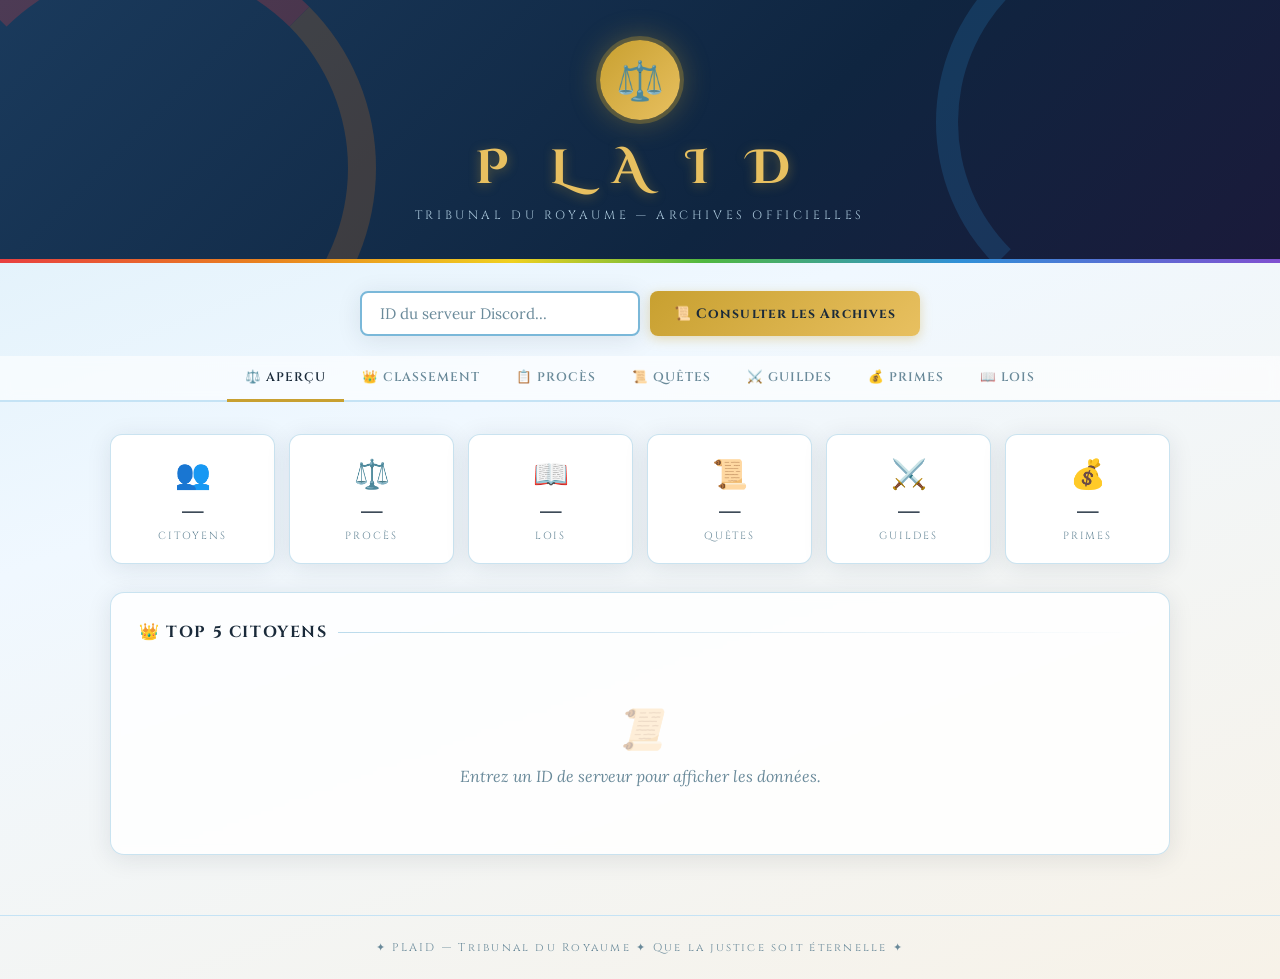
<file: web/index.html>
<!DOCTYPE html>
<html lang="fr">
<head>
<meta charset="UTF-8">
<meta name="viewport" content="width=device-width, initial-scale=1.0">
<title>PLAID — Tribunal du Royaume</title>
<link href="https://fonts.googleapis.com/css2?family=Cinzel+Decorative:wght@400;700&family=Cinzel:wght@400;600;700&family=Lora:ital,wght@0,400;0,600;1,400&display=swap" rel="stylesheet">
<style>
:root {
  --sky:        #e8f4fc;
  --sky-mid:    #c5e3f5;
  --sky-deep:   #7ab8d9;
  --cloud:      #ffffff;
  --ink:        #1a2a3a;
  --ink-soft:   #3a5068;
  --ink-muted:  #6a8a9a;
  --gold:       #c8a030;
  --gold-light: #e8c060;
  --gold-soft:  #f5e8c0;
  --rainbow-1:  #e84040;
  --rainbow-2:  #e88020;
  --rainbow-3:  #50b840;
  --rainbow-4:  #3090d8;
  --rainbow-5:  #8050d0;
  --card-bg:    rgba(255,255,255,0.85);
  --card-border:rgba(122,184,217,0.4);
  --shadow:     0 4px 24px rgba(26,42,58,0.10);
  --shadow-lg:  0 8px 40px rgba(26,42,58,0.15);
}

* { margin:0; padding:0; box-sizing:border-box; }

body {
  background: linear-gradient(160deg, #daeef8 0%, #f0f8ff 40%, #f7f2e8 100%);
  color: var(--ink);
  font-family: 'Lora', serif;
  min-height: 100vh;
}

/* ── HEADER ── */
header {
  background: linear-gradient(135deg, #1a3a5c 0%, #0f2540 60%, #1a1a3a 100%);
  padding: 40px 20px 36px;
  text-align: center;
  position: relative;
  overflow: hidden;
}

/* Arcs-en-ciel décoratifs */
header::before {
  content: '';
  position: absolute;
  top: -60px; left: -80px;
  width: 400px; height: 400px;
  border-radius: 50%;
  border: 28px solid transparent;
  border-top-color: rgba(232,64,64,0.25);
  border-right-color: rgba(232,128,32,0.2);
  pointer-events: none;
}
header::after {
  content: '';
  position: absolute;
  top: -80px; right: -60px;
  width: 360px; height: 360px;
  border-radius: 50%;
  border: 22px solid transparent;
  border-top-color: rgba(80,184,64,0.2);
  border-left-color: rgba(48,144,216,0.2);
  pointer-events: none;
}

.logo-wrap {
  width: 80px; height: 80px;
  margin: 0 auto 16px;
  background: linear-gradient(135deg, var(--gold), var(--gold-light));
  border-radius: 50%;
  display: flex; align-items: center; justify-content: center;
  font-size: 2.4rem;
  box-shadow: 0 0 0 4px rgba(200,160,48,0.3), 0 0 30px rgba(200,160,48,0.4);
}

h1 {
  font-family: 'Cinzel Decorative', serif;
  font-size: clamp(1.8rem, 5vw, 3rem);
  font-weight: 700;
  color: var(--gold-light);
  letter-spacing: 0.3em;
  text-shadow: 0 2px 12px rgba(200,160,48,0.4);
  margin-bottom: 6px;
}

.header-sub {
  font-family: 'Cinzel', serif;
  font-size: 0.75rem;
  letter-spacing: 0.3em;
  color: var(--sky-mid);
  text-transform: uppercase;
  opacity: 0.85;
}

/* ── RAINBOW DIVIDER ── */
.rainbow-bar {
  height: 4px;
  background: linear-gradient(90deg,
    var(--rainbow-1) 0%,
    var(--rainbow-2) 20%,
    #f0d020 40%,
    var(--rainbow-3) 55%,
    var(--rainbow-4) 75%,
    var(--rainbow-5) 100%
  );
}

/* ── GUILD INPUT ── */
.search-wrap {
  display: flex;
  justify-content: center;
  gap: 10px;
  padding: 28px 20px 20px;
  flex-wrap: wrap;
}

.search-wrap input {
  font-family: 'Lora', serif;
  font-size: 0.95rem;
  padding: 11px 18px;
  width: 280px;
  background: var(--cloud);
  border: 2px solid var(--sky-deep);
  border-radius: 8px;
  color: var(--ink);
  outline: none;
  transition: border-color 0.2s, box-shadow 0.2s;
  box-shadow: var(--shadow);
}
.search-wrap input:focus {
  border-color: var(--gold);
  box-shadow: 0 0 0 3px rgba(200,160,48,0.15);
}
.search-wrap input::placeholder { color: var(--ink-muted); }

.btn {
  font-family: 'Cinzel', serif;
  font-size: 0.85rem;
  font-weight: 700;
  padding: 11px 24px;
  border: none;
  border-radius: 8px;
  cursor: pointer;
  letter-spacing: 0.08em;
  transition: all 0.2s;
}
.btn-gold {
  background: linear-gradient(135deg, var(--gold), var(--gold-light));
  color: #1a2a3a;
  box-shadow: 0 3px 12px rgba(200,160,48,0.35);
}
.btn-gold:hover { transform: translateY(-2px); box-shadow: 0 6px 20px rgba(200,160,48,0.45); }

.btn-sky {
  background: var(--sky-deep);
  color: white;
  font-size: 0.8rem;
  padding: 8px 16px;
}
.btn-sky:hover { background: #5a9ac0; }

/* ── TABS ── */
.tabs {
  display: flex;
  justify-content: center;
  padding: 0 20px;
  border-bottom: 2px solid var(--sky-mid);
  flex-wrap: wrap;
  background: rgba(255,255,255,0.6);
  backdrop-filter: blur(6px);
}

.tab-btn {
  font-family: 'Cinzel', serif;
  font-size: 0.78rem;
  font-weight: 600;
  padding: 13px 18px;
  background: transparent;
  border: none;
  border-bottom: 3px solid transparent;
  color: var(--ink-muted);
  cursor: pointer;
  letter-spacing: 0.08em;
  text-transform: uppercase;
  margin-bottom: -2px;
  transition: all 0.2s;
}
.tab-btn:hover { color: var(--gold); }
.tab-btn.active { color: var(--ink); border-bottom-color: var(--gold); }

/* ── MAIN ── */
main { max-width: 1100px; margin: 0 auto; padding: 32px 20px 60px; }

.tab-pane { display:none; animation: fadeUp 0.35s ease; }
.tab-pane.active { display:block; }

@keyframes fadeUp {
  from { opacity:0; transform:translateY(8px); }
  to   { opacity:1; transform:translateY(0); }
}

/* ── CARDS ── */
.card {
  background: var(--card-bg);
  border: 1px solid var(--card-border);
  border-radius: 14px;
  padding: 28px;
  box-shadow: var(--shadow);
  backdrop-filter: blur(4px);
}

.card + .card { margin-top: 20px; }

.section-title {
  font-family: 'Cinzel', serif;
  font-size: 1rem;
  font-weight: 700;
  color: var(--ink);
  letter-spacing: 0.1em;
  text-transform: uppercase;
  margin-bottom: 20px;
  display: flex;
  align-items: center;
  gap: 10px;
}
.section-title::after {
  content: '';
  flex: 1;
  height: 1px;
  background: linear-gradient(90deg, var(--sky-deep), transparent);
  opacity: 0.5;
}

/* ── STAT GRID ── */
.stat-grid {
  display: grid;
  grid-template-columns: repeat(auto-fit, minmax(140px, 1fr));
  gap: 14px;
  margin-bottom: 28px;
}

.stat-tile {
  background: var(--cloud);
  border: 1px solid var(--card-border);
  border-radius: 12px;
  padding: 20px 14px;
  text-align: center;
  transition: transform 0.2s, box-shadow 0.2s;
  box-shadow: var(--shadow);
}
.stat-tile:hover { transform: translateY(-3px); box-shadow: var(--shadow-lg); }

.stat-icon { font-size: 1.8rem; display: block; margin-bottom: 6px; }
.stat-val {
  font-family: 'Cinzel Decorative', serif;
  font-size: 1.7rem;
  font-weight: 700;
  color: var(--ink);
  line-height: 1;
  margin-bottom: 4px;
}
.stat-label {
  font-family: 'Cinzel', serif;
  font-size: 0.65rem;
  letter-spacing: 0.18em;
  text-transform: uppercase;
  color: var(--ink-muted);
}

/* ── TABLE ── */
.data-table {
  width: 100%;
  border-collapse: collapse;
  font-size: 0.9rem;
}
.data-table th {
  font-family: 'Cinzel', serif;
  font-size: 0.68rem;
  letter-spacing: 0.15em;
  text-transform: uppercase;
  color: var(--ink-muted);
  padding: 10px 14px;
  border-bottom: 2px solid var(--sky-mid);
  text-align: left;
}
.data-table td {
  padding: 13px 14px;
  border-bottom: 1px solid rgba(122,184,217,0.2);
  color: var(--ink-soft);
  vertical-align: middle;
}
.data-table tr:hover td { background: rgba(122,184,217,0.06); }
.data-table tr:last-child td { border-bottom: none; }

/* ── BADGES ── */
.badge {
  display: inline-block;
  padding: 3px 9px;
  border-radius: 6px;
  font-family: 'Cinzel', serif;
  font-size: 0.68rem;
  letter-spacing: 0.08em;
  text-transform: uppercase;
  font-weight: 600;
}
.badge-guilty   { background:#fdecea; color:#c0392b; border:1px solid #e8a0a0; }
.badge-innocent { background:#eafaf1; color:#27ae60; border:1px solid #90d8a8; }
.badge-open     { background:#fef9e7; color:#d4a017; border:1px solid #e8d080; }

/* ── REP BAR ── */
.rep-wrap { display:flex; align-items:center; gap:8px; }
.rep-track {
  flex: 1; height: 7px;
  background: var(--sky-mid);
  border-radius: 4px;
  overflow: hidden;
}
.rep-fill {
  height: 100%;
  background: linear-gradient(90deg, var(--sky-deep), var(--gold));
  border-radius: 4px;
  transition: width 0.8s ease;
}
.rep-num {
  font-family: 'Cinzel', serif;
  font-size: 0.75rem;
  color: var(--gold);
  min-width: 32px;
}

/* ── QUEST GRID ── */
.quest-grid {
  display: grid;
  grid-template-columns: repeat(auto-fill, minmax(300px, 1fr));
  gap: 16px;
}
.quest-card {
  background: var(--cloud);
  border: 1px solid var(--card-border);
  border-radius: 12px;
  padding: 20px;
  box-shadow: var(--shadow);
  transition: transform 0.2s;
}
.quest-card:hover { transform: translateY(-2px); box-shadow: var(--shadow-lg); }
.quest-title { font-family:'Cinzel',serif; font-size:0.95rem; font-weight:700; color:var(--ink); margin-bottom:6px; }
.quest-desc  { font-size:0.85rem; color:var(--ink-soft); font-style:italic; margin-bottom:12px; line-height:1.5; }
.quest-rewards { display:flex; flex-wrap:wrap; gap:6px; }
.reward-chip {
  background: var(--gold-soft);
  border: 1px solid var(--gold-light);
  color: var(--ink-soft);
  padding: 3px 10px;
  border-radius: 6px;
  font-size:0.78rem;
  font-family:'Cinzel',serif;
}

/* ── GUILDES ── */
.guildes-grid {
  display: grid;
  grid-template-columns: repeat(auto-fill, minmax(240px, 1fr));
  gap: 16px;
}
.guilde-card {
  background: var(--cloud);
  border: 1px solid var(--card-border);
  border-radius: 12px;
  padding: 22px;
  text-align: center;
  box-shadow: var(--shadow);
  transition: transform 0.2s;
}
.guilde-card:hover { transform: translateY(-2px); box-shadow: var(--shadow-lg); }
.guilde-emblem { font-size:2.5rem; display:block; margin-bottom:8px; }
.guilde-name { font-family:'Cinzel Decorative',serif; font-size:0.9rem; color:var(--ink); margin-bottom:4px; }
.guilde-desc { font-size:0.82rem; color:var(--ink-muted); font-style:italic; margin-bottom:10px; }
.guilde-members { font-family:'Cinzel',serif; font-size:0.7rem; color:var(--sky-deep); letter-spacing:0.1em; }

/* ── BOUNTY ── */
.bounty-item {
  display: flex;
  align-items: center;
  gap: 18px;
  padding: 16px 18px;
  background: var(--cloud);
  border: 1px solid rgba(200,80,80,0.2);
  border-left: 4px solid var(--rainbow-1);
  border-radius: 10px;
  margin-bottom: 10px;
  transition: transform 0.2s;
}
.bounty-item:hover { transform: translateX(4px); }
.bounty-gold { font-family:'Cinzel Decorative',serif; font-size:1.3rem; color:var(--gold); white-space:nowrap; }
.bounty-target { font-family:'Cinzel',serif; font-size:0.9rem; color:var(--ink); }
.bounty-reason { font-size:0.8rem; color:var(--ink-muted); font-style:italic; }

/* ── MEDALS ── */
.m1 { color:#d4a017; font-size:1.2rem; }
.m2 { color:#9aa0a6; font-size:1.2rem; }
.m3 { color:#b06020; font-size:1.2rem; }
.mn { font-family:'Cinzel',serif; font-size:0.85rem; color:var(--ink-muted); }

/* ── TABS LEADERBOARD ── */
.sub-tabs { display:flex; gap:8px; margin-bottom:20px; flex-wrap:wrap; }

/* ── EMPTY / LOADING ── */
.empty { text-align:center; padding:40px 20px; color:var(--ink-muted); font-style:italic; }
.empty::before { content:'📜'; font-size:2.5rem; display:block; margin-bottom:12px; opacity:0.4; }

.loading { text-align:center; padding:40px; color:var(--ink-muted); }

/* ── FOOTER ── */
footer {
  text-align: center;
  padding: 24px;
  font-family:'Cinzel',serif;
  font-size:0.7rem;
  letter-spacing:0.2em;
  color: var(--ink-muted);
  border-top: 1px solid var(--sky-mid);
}

/* ── RESPONSIVE ── */
@media(max-width:600px) {
  .tab-btn { padding:10px 12px; font-size:0.7rem; }
  .stat-grid { grid-template-columns: repeat(3, 1fr); }
}

/* ── SCROLLBAR ── */
::-webkit-scrollbar { width:7px; }
::-webkit-scrollbar-track { background: var(--sky); }
::-webkit-scrollbar-thumb { background: var(--sky-deep); border-radius:4px; }
</style>
</head>
<body>

<header>
  <div class="logo-wrap">⚖️</div>
  <h1>P L A I D</h1>
  <p class="header-sub">Tribunal du Royaume — Archives Officielles</p>
</header>
<div class="rainbow-bar"></div>

<div class="search-wrap">
  <input id="guildId" type="text" placeholder="ID du serveur Discord..." />
  <button class="btn btn-gold" onclick="loadAll()">📜 Consulter les Archives</button>
</div>

<nav class="tabs">
  <button class="tab-btn active" data-tab="overview">⚖️ Aperçu</button>
  <button class="tab-btn" data-tab="leaderboard">👑 Classement</button>
  <button class="tab-btn" data-tab="trials">📋 Procès</button>
  <button class="tab-btn" data-tab="quests">📜 Quêtes</button>
  <button class="tab-btn" data-tab="guildes">⚔️ Guildes</button>
  <button class="tab-btn" data-tab="bounties">💰 Primes</button>
  <button class="tab-btn" data-tab="laws">📖 Lois</button>
</nav>

<main>

  <!-- OVERVIEW -->
  <div class="tab-pane active" id="pane-overview">
    <div class="stat-grid">
      <div class="stat-tile"><span class="stat-icon">👥</span><div class="stat-val" id="s-users">—</div><div class="stat-label">Citoyens</div></div>
      <div class="stat-tile"><span class="stat-icon">⚖️</span><div class="stat-val" id="s-trials">—</div><div class="stat-label">Procès</div></div>
      <div class="stat-tile"><span class="stat-icon">📖</span><div class="stat-val" id="s-laws">—</div><div class="stat-label">Lois</div></div>
      <div class="stat-tile"><span class="stat-icon">📜</span><div class="stat-val" id="s-quests">—</div><div class="stat-label">Quêtes</div></div>
      <div class="stat-tile"><span class="stat-icon">⚔️</span><div class="stat-val" id="s-guildes">—</div><div class="stat-label">Guildes</div></div>
      <div class="stat-tile"><span class="stat-icon">💰</span><div class="stat-val" id="s-bounties">—</div><div class="stat-label">Primes</div></div>
    </div>
    <div class="card">
      <div class="section-title">👑 Top 5 Citoyens</div>
      <div id="top5"><p class="empty">Entrez un ID de serveur pour afficher les données.</p></div>
    </div>
  </div>

  <!-- LEADERBOARD -->
  <div class="tab-pane" id="pane-leaderboard">
    <div class="sub-tabs">
      <button class="btn btn-sky" onclick="loadLeaderboard('best')">👑 Réputation</button>
      <button class="btn btn-sky" onclick="loadLeaderboard('gold')">🪙 Fortune</button>
      <button class="btn btn-sky" onclick="loadLeaderboard('trials')">⚖️ Jugements</button>
      <button class="btn btn-sky" onclick="loadLeaderboard('worst')">💀 Bannis</button>
    </div>
    <div class="card">
      <div id="lb-content"><p class="empty">Entrez un ID de serveur.</p></div>
    </div>
  </div>

  <!-- TRIALS -->
  <div class="tab-pane" id="pane-trials">
    <div class="card">
      <div class="section-title">📋 Derniers Procès</div>
      <div id="trials-content"><p class="empty">Entrez un ID de serveur.</p></div>
    </div>
  </div>

  <!-- QUESTS -->
  <div class="tab-pane" id="pane-quests">
    <div class="section-title">📜 Tableau des Quêtes</div>
    <div class="quest-grid" id="quests-content">
      <p class="empty">Entrez un ID de serveur.</p>
    </div>
  </div>

  <!-- GUILDES -->
  <div class="tab-pane" id="pane-guildes">
    <div class="section-title">⚔️ Guildes du Royaume</div>
    <div class="guildes-grid" id="guildes-content">
      <p class="empty">Entrez un ID de serveur.</p>
    </div>
  </div>

  <!-- BOUNTIES -->
  <div class="tab-pane" id="pane-bounties">
    <div class="section-title">💰 Avis de Recherche</div>
    <div id="bounties-content"><p class="empty">Entrez un ID de serveur.</p></div>
  </div>

  <!-- LAWS -->
  <div class="tab-pane" id="pane-laws">
    <div class="card">
      <div class="section-title">📖 Code Pénal</div>
      <div id="laws-content"><p class="empty">Entrez un ID de serveur.</p></div>
    </div>
  </div>

</main>

<footer>✦ PLAID — Tribunal du Royaume ✦ Que la justice soit éternelle ✦</footer>

<script>
// ⚠️ METS ICI L'URL DE TON API RENDER
const API = 'https://plaid-api-6ddd.onrender.com';

let guildId = null;
let lbSort  = 'best';

// Tabs
document.querySelectorAll('.tab-btn').forEach(btn => {
  btn.addEventListener('click', () => {
    document.querySelectorAll('.tab-btn').forEach(b => b.classList.remove('active'));
    document.querySelectorAll('.tab-pane').forEach(p => p.classList.remove('active'));
    btn.classList.add('active');
    document.getElementById('pane-' + btn.dataset.tab).classList.add('active');
  });
});

async function apiFetch(path) {
  const r = await fetch(API + path);
  if (!r.ok) throw new Error(`${r.status} ${r.statusText}`);
  return r.json();
}

function getRank(rep) {
  if (rep >= 500) return '👑 Légende';
  if (rep >= 300) return '⚔️ Chevalier';
  if (rep >= 200) return '🛡️ Gardien';
  if (rep >= 100) return '⚖️ Citoyen';
  if (rep >= 50)  return '🧑 Lambda';
  return '⛓️ Banni';
}

function repBar(rep) {
  const pct = Math.max(0, Math.min((rep / 500) * 100, 100)).toFixed(1);
  return `<div class="rep-wrap">
    <div class="rep-track"><div class="rep-fill" style="width:${pct}%"></div></div>
    <span class="rep-num">${rep}</span>
  </div>`;
}

function medal(i) {
  if (i===0) return '<span class="m1">🥇</span>';
  if (i===1) return '<span class="m2">🥈</span>';
  if (i===2) return '<span class="m3">🥉</span>';
  return `<span class="mn">#${i+1}</span>`;
}

async function loadAll() {
  guildId = document.getElementById('guildId').value.trim();
  if (!guildId) return;

  try {
    const s = await apiFetch(`/api/stats/${guildId}`);
    document.getElementById('s-users').textContent    = s.users;
    document.getElementById('s-trials').textContent   = s.trials;
    document.getElementById('s-laws').textContent     = s.laws;
    document.getElementById('s-quests').textContent   = s.quests;
    document.getElementById('s-guildes').textContent  = s.guildes;
    document.getElementById('s-bounties').textContent = s.bounties;
  } catch(e) {
    console.error('Stats:', e);
  }

  loadTop5();
  loadLeaderboard(lbSort);
  loadTrials();
  loadQuests();
  loadGuildes();
  loadBounties();
  loadLaws();
}

async function loadTop5() {
  if (!guildId) return;
  try {
    const data = await apiFetch(`/api/leaderboard/${guildId}?sort=best&limit=5`);
    if (!data.length) { document.getElementById('top5').innerHTML = '<p class="empty">Aucun citoyen enregistré.</p>'; return; }
    document.getElementById('top5').innerHTML = `
      <table class="data-table">
        <thead><tr><th></th><th>Discord ID</th><th>Rang</th><th>Réputation</th><th>🪙 Or</th></tr></thead>
        <tbody>${data.map((u,i) => `<tr>
          <td>${medal(i)}</td>
          <td style="font-family:'Cinzel',serif;font-size:0.85rem">${u.discord_id}</td>
          <td style="font-size:0.82rem;color:var(--ink-soft)">${getRank(u.reputation)}</td>
          <td>${repBar(u.reputation)}</td>
          <td style="color:var(--gold);font-family:'Cinzel',serif">${u.gold || 0}</td>
        </tr>`).join('')}</tbody>
      </table>`;
  } catch(e) { document.getElementById('top5').innerHTML = `<p class="empty">Erreur de chargement.</p>`; }
}

async function loadLeaderboard(sort = 'best') {
  lbSort = sort;
  if (!guildId) return;
  document.getElementById('lb-content').innerHTML = '<p class="loading">⏳ Chargement...</p>';
  try {
    const data = await apiFetch(`/api/leaderboard/${guildId}?sort=${sort}&limit=10`);
    const titles = { best:'👑 Meilleurs Citoyens', worst:'💀 Pires Criminels', gold:'🪙 Les Plus Fortunés', trials:'⚖️ Les Plus Jugés' };
    if (!data.length) { document.getElementById('lb-content').innerHTML = '<p class="empty">Aucune donnée.</p>'; return; }
    document.getElementById('lb-content').innerHTML = `
      <div class="section-title">${titles[sort] || '👑 Classement'}</div>
      <table class="data-table">
        <thead><tr><th>#</th><th>Discord ID</th><th>Rang</th><th>Réputation</th><th>🪙 Or</th><th>⚖️ Procès</th></tr></thead>
        <tbody>${data.map((u,i) => `<tr>
          <td>${medal(i)}</td>
          <td style="font-family:'Cinzel',serif;font-size:0.85rem">${u.discord_id}</td>
          <td style="font-size:0.82rem">${getRank(u.reputation)}</td>
          <td>${repBar(u.reputation)}</td>
          <td style="color:var(--gold);font-family:'Cinzel',serif">${u.gold || 0}</td>
          <td>${u.total_trials}</td>
        </tr>`).join('')}</tbody>
      </table>`;
  } catch(e) { document.getElementById('lb-content').innerHTML = `<p class="empty">Erreur de chargement.</p>`; }
}

async function loadTrials() {
  if (!guildId) return;
  try {
    const data = await apiFetch(`/api/trials/${guildId}?limit=20`);
    if (!data.length) { document.getElementById('trials-content').innerHTML = '<p class="empty">Aucun procès.</p>'; return; }
    document.getElementById('trials-content').innerHTML = `
      <table class="data-table">
        <thead><tr><th>#</th><th>Accusé</th><th>Accusateur</th><th>Motif</th><th>Verdict</th><th>Date</th></tr></thead>
        <tbody>${data.map(t => {
          const v = t.verdict;
          const cls = v === 'coupable' ? 'badge-guilty' : v === 'innocent' ? 'badge-innocent' : 'badge-open';
          const label = v || 'En cours';
          const date = new Date(t.created_at).toLocaleDateString('fr-FR');
          return `<tr>
            <td style="font-family:'Cinzel',serif;color:var(--gold);font-size:0.85rem">#${t.id}</td>
            <td>${t.accused_id}</td><td>${t.accuser_id}</td>
            <td style="font-style:italic;font-size:0.85rem">${t.reason}</td>
            <td><span class="badge ${cls}">${label}</span></td>
            <td style="font-size:0.8rem;color:var(--ink-muted)">${date}</td>
          </tr>`;
        }).join('')}</tbody>
      </table>`;
  } catch(e) { document.getElementById('trials-content').innerHTML = `<p class="empty">Erreur.</p>`; }
}

async function loadQuests() {
  if (!guildId) return;
  try {
    const data = await apiFetch(`/api/quests/${guildId}`);
    if (!data.length) { document.getElementById('quests-content').innerHTML = '<p class="empty">Aucune quête disponible.</p>'; return; }
    document.getElementById('quests-content').innerHTML = data.map(q => {
      const rewards = [];
      if (q.reward_rep)  rewards.push(`⚖️ ${q.reward_rep} rép`);
      if (q.reward_gold) rewards.push(`🪙 ${q.reward_gold} or`);
      if (q.reward_badge) rewards.push(q.reward_badge);
      return `<div class="quest-card">
        <div class="quest-title">📜 ${q.title}</div>
        <div class="quest-desc">${q.description}</div>
        <div class="quest-rewards">${rewards.map(r => `<span class="reward-chip">${r}</span>`).join('')}</div>
      </div>`;
    }).join('');
  } catch(e) { document.getElementById('quests-content').innerHTML = `<p class="empty">Erreur.</p>`; }
}

async function loadGuildes() {
  if (!guildId) return;
  try {
    const data = await apiFetch(`/api/guildes/${guildId}`);
    if (!data.length) { document.getElementById('guildes-content').innerHTML = '<p class="empty">Aucune guilde.</p>'; return; }
    document.getElementById('guildes-content').innerHTML = data.map(g => `
      <div class="guilde-card">
        <span class="guilde-emblem">${g.emblem || '⚔️'}</span>
        <div class="guilde-name">${g.name}</div>
        <div class="guilde-desc">${g.description || 'Guilde mystérieuse...'}</div>
        <div class="guilde-members">⚔️ ${g.members ? g.members.length : 0} membre(s)</div>
      </div>`).join('');
  } catch(e) { document.getElementById('guildes-content').innerHTML = `<p class="empty">Erreur.</p>`; }
}

async function loadBounties() {
  if (!guildId) return;
  try {
    const data = await apiFetch(`/api/bounties/${guildId}`);
    if (!data.length) { document.getElementById('bounties-content').innerHTML = '<p class="empty">Aucune prime active.</p>'; return; }
    document.getElementById('bounties-content').innerHTML = data.map(b => `
      <div class="bounty-item">
        <div class="bounty-gold">🪙 ${b.amount}</div>
        <div>
          <div class="bounty-target">🎯 Cible : ${b.target_id}</div>
          <div class="bounty-reason">${b.reason || 'Raison non précisée'}</div>
        </div>
      </div>`).join('');
  } catch(e) { document.getElementById('bounties-content').innerHTML = `<p class="empty">Erreur.</p>`; }
}

async function loadLaws() {
  if (!guildId) return;
  try {
    const data = await apiFetch(`/api/laws/${guildId}`);
    if (!data.length) { document.getElementById('laws-content').innerHTML = '<p class="empty">Aucune loi promulguée.</p>'; return; }
    document.getElementById('laws-content').innerHTML = `
      <table class="data-table">
        <thead><tr><th>Article</th><th>Loi</th><th>Description</th><th>Peine</th></tr></thead>
        <tbody>${data.map(l => `<tr>
          <td style="font-family:'Cinzel',serif;color:var(--gold);font-weight:700">${l.id}</td>
          <td style="font-family:'Cinzel',serif;font-size:0.9rem;font-weight:600">${l.name}</td>
          <td style="font-style:italic;font-size:0.85rem">${l.description}</td>
          <td style="font-size:0.83rem">${l.penalty || '—'}</td>
        </tr>`).join('')}</tbody>
      </table>`;
  } catch(e) { document.getElementById('laws-content').innerHTML = `<p class="empty">Erreur.</p>`; }
}

document.getElementById('guildId').addEventListener('keydown', e => {
  if (e.key === 'Enter') loadAll();
});
</script>
</body>
</html>
</file>
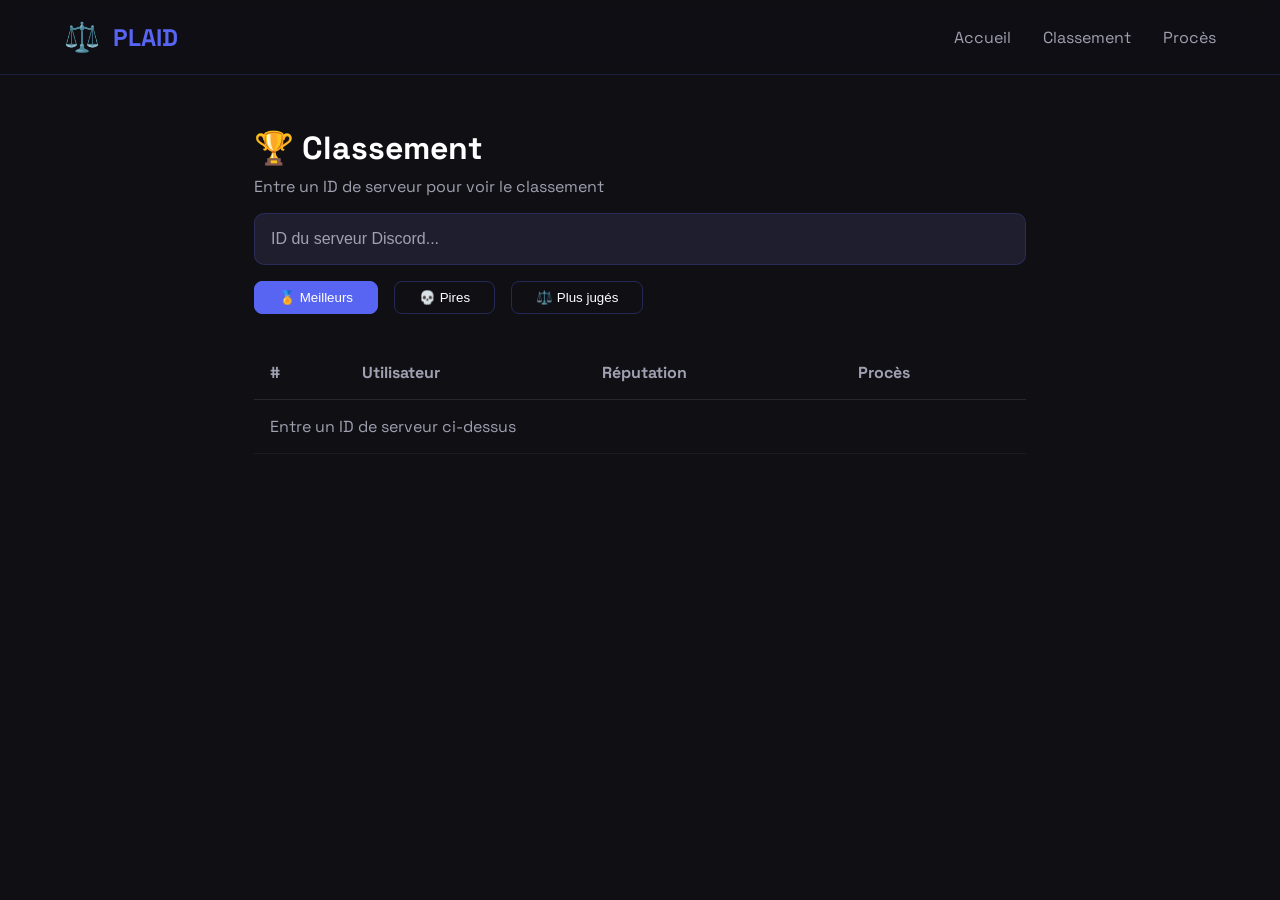
<file: web/pages/leaderboard.html>
<!DOCTYPE html>
<html lang="fr">
<head>
    <meta charset="UTF-8">
    <meta name="viewport" content="width=device-width, initial-scale=1.0">
    <title>PLAID — Classement</title>
    <link rel="stylesheet" href="../css/style.css">
    <link href="https://fonts.googleapis.com/css2?family=Space+Grotesk:wght@400;500;700&display=swap" rel="stylesheet">
    <style>
        .page-content { padding: 8rem 4rem 4rem; max-width: 900px; margin: 0 auto; }
        .leaderboard-table { width: 100%; border-collapse: collapse; margin-top: 2rem; }
        .leaderboard-table th { text-align: left; padding: 1rem; color: var(--text2); border-bottom: 1px solid rgba(255,255,255,0.1); }
        .leaderboard-table td { padding: 1rem; border-bottom: 1px solid rgba(255,255,255,0.05); }
        .leaderboard-table tr:hover { background: rgba(88, 101, 242, 0.1); }
        .search-bar { width: 100%; padding: 1rem; background: var(--card); border: 1px solid rgba(88,101,242,0.2); border-radius: 10px; color: white; font-size: 1rem; margin-top: 1rem; }
        .search-bar::placeholder { color: var(--text2); }
        .filter-btns { display: flex; gap: 1rem; margin-top: 1rem; }
        .filter-btn { padding: 0.5rem 1.5rem; border-radius: 8px; border: 1px solid rgba(88,101,242,0.3); background: transparent; color: var(--text); cursor: pointer; }
        .filter-btn.active { background: var(--accent); border-color: var(--accent); }
    </style>
</head>
<body>
    <nav class="navbar">
        <div class="nav-brand">
            <span class="logo">⚖️</span>
            <span class="brand-name">PLAID</span>
        </div>
        <div class="nav-links">
            <a href="../index.html">Accueil</a>
            <a href="leaderboard.html">Classement</a>
            <a href="tribunal.html">Procès</a>
        </div>
    </nav>

    <div class="page-content">
        <h1>🏆 Classement</h1>
        <p style="color: var(--text2); margin-top: 0.5rem;">Entre un ID de serveur pour voir le classement</p>
        <input type="text" class="search-bar" id="guild-input" placeholder="ID du serveur Discord...">
        <div class="filter-btns">
            <button class="filter-btn active" onclick="loadLeaderboard('best', this)">🏅 Meilleurs</button>
            <button class="filter-btn" onclick="loadLeaderboard('worst', this)">💀 Pires</button>
            <button class="filter-btn" onclick="loadLeaderboard('trials', this)">⚖️ Plus jugés</button>
        </div>
        <table class="leaderboard-table">
            <thead>
                <tr><th>#</th><th>Utilisateur</th><th>Réputation</th><th>Procès</th></tr>
            </thead>
            <tbody id="leaderboard-body">
                <tr><td colspan="4" style="color: var(--text2);">Entre un ID de serveur ci-dessus</td></tr>
            </tbody>
        </table>
    </div>

    <script>
        const API_URL = "https://plaid-api-6ddd.onrender.com";
        async function loadLeaderboard(sort, btn) {
            document.querySelectorAll('.filter-btn').forEach(b => b.classList.remove('active'));
            if (btn) btn.classList.add('active');
            const guildId = document.getElementById('guild-input').value;
            if (!guildId) return;
            try {
                const res = await fetch(`${API_URL}/api/leaderboard/${guildId}?sort=${sort}`);
                const data = await res.json();
                const tbody = document.getElementById('leaderboard-body');
                const medals = ['🥇', '🥈', '🥉'];
                tbody.innerHTML = data.map((u, i) => `
                    <tr>
                        <td>${medals[i] || i + 1}</td>
                        <td>${u.discord_id}</td>
                        <td>${u.reputation}</td>
                        <td>${u.total_trials}</td>
                    </tr>
                `).join('') || '<tr><td colspan="4">Aucune donnée</td></tr>';
            } catch(e) { console.error(e); }
        }
        document.getElementById('guild-input').addEventListener('keypress', (e) => {
            if (e.key === 'Enter') loadLeaderboard('best', document.querySelector('.filter-btn.active'));
        });
    </script>
</body>
</html>
</file>
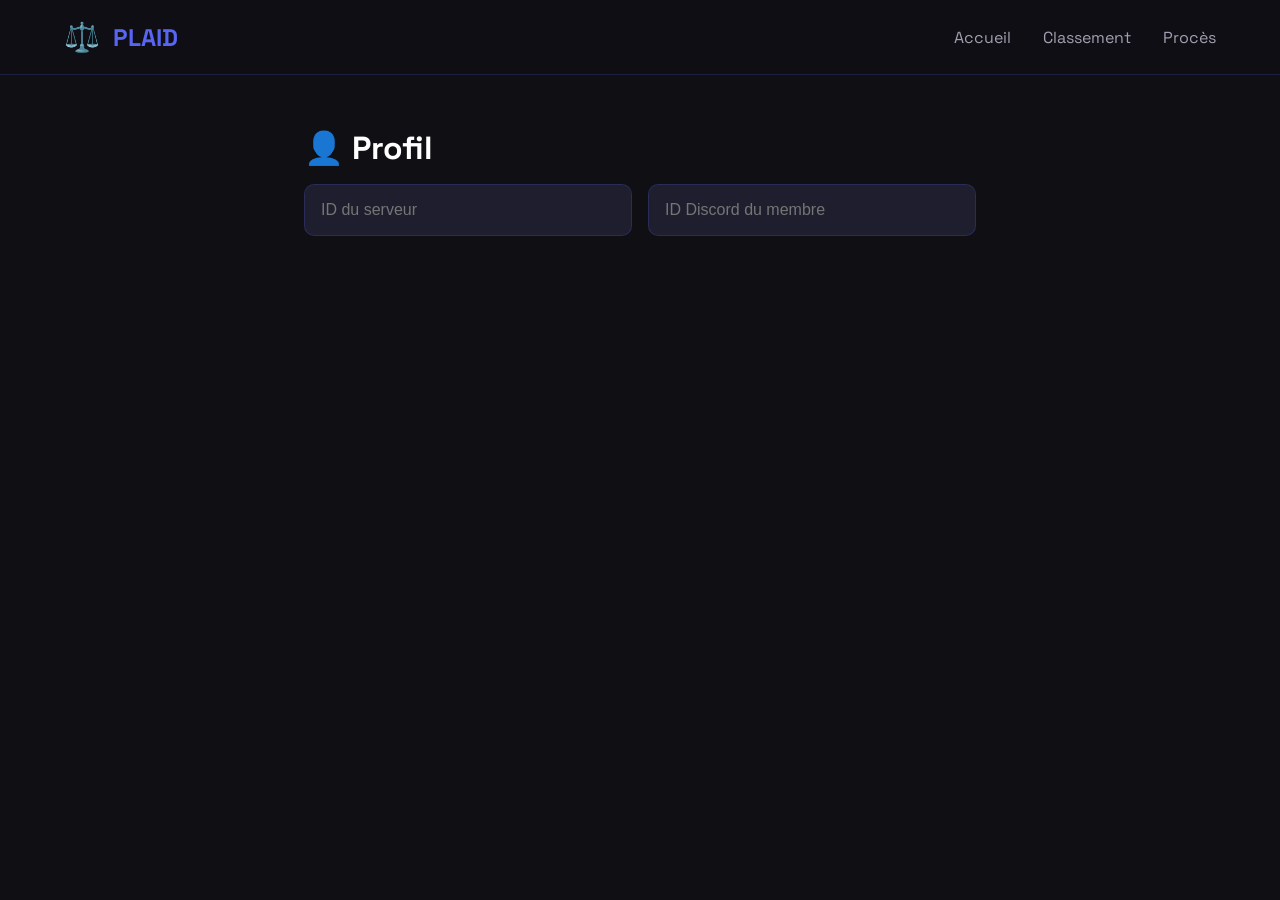
<file: web/pages/profile.html>
<!DOCTYPE html>
<html lang="fr">
<head>
    <meta charset="UTF-8">
    <meta name="viewport" content="width=device-width, initial-scale=1.0">
    <title>PLAID — Profil</title>
    <link rel="stylesheet" href="../css/style.css">
    <link href="https://fonts.googleapis.com/css2?family=Space+Grotesk:wght@400;500;700&display=swap" rel="stylesheet">
    <style>
        .page-content { padding: 8rem 4rem 4rem; max-width: 800px; margin: 0 auto; }
        .search-row { display: flex; gap: 1rem; margin-top: 1rem; }
        .search-bar { flex: 1; padding: 1rem; background: var(--card); border: 1px solid rgba(88,101,242,0.2); border-radius: 10px; color: white; font-size: 1rem; }
        .profile-card { background: var(--card); padding: 2rem; border-radius: 16px; margin-top: 2rem; border: 1px solid rgba(88,101,242,0.2); }
        .rep-bar { height: 12px; background: rgba(255,255,255,0.1); border-radius: 6px; margin-top: 0.5rem; overflow: hidden; }
        .rep-fill { height: 100%; background: linear-gradient(90deg, var(--accent), var(--accent2)); border-radius: 6px; transition: width 0.5s; }
        .casier-item { background: rgba(255,0,0,0.1); padding: 1rem; border-radius: 8px; margin-top: 0.8rem; border-left: 3px solid #FF6B6B; }
    </style>
</head>
<body>
    <nav class="navbar">
        <div class="nav-brand">
            <span class="logo">⚖️</span>
            <span class="brand-name">PLAID</span>
        </div>
        <div class="nav-links">
            <a href="../index.html">Accueil</a>
            <a href="leaderboard.html">Classement</a>
            <a href="tribunal.html">Procès</a>
        </div>
    </nav>

    <div class="page-content">
        <h1>👤 Profil</h1>
        <div class="search-row">
            <input type="text" class="search-bar" id="guild-input" placeholder="ID du serveur">
            <input type="text" class="search-bar" id="user-input" placeholder="ID Discord du membre">
        </div>
        <div id="profile-container"></div>
    </div>

    <script>
        const API_URL = "https://plaid-api-6ddd.onrender.com";
        function getRank(rep) {
            if (rep >= 180) return "👑 Légende";
            if (rep >= 150) return "⭐ Exemplaire";
            if (rep >= 120) return "✅ Bon citoyen";
            if (rep >= 80) return "😐 Neutre";
            if (rep >= 50) return "⚠️ Suspect";
            if (rep >= 20) return "🔴 Criminel";
            return "💀 Paria";
        }
        async function loadProfile() {
            const guildId = document.getElementById('guild-input').value;
            const userId = document.getElementById('user-input').value;
            if (!guildId || !userId) return;
            try {
                const res = await fetch(`${API_URL}/api/user/${guildId}/${userId}`);
                const data = await res.json();
                if (data.error) {
                    document.getElementById('profile-container').innerHTML = '<p style="color: var(--text2); margin-top: 2rem;">Utilisateur introuvable</p>';
                    return;
                }
                const u = data.user;
                const repPercent = Math.min((u.reputation / 200) * 100, 100);
                let html = `
                    <div class="profile-card">
                        <h2>${u.discord_id}</h2>
                        <p style="color: var(--accent); font-size: 1.2rem;">${getRank(u.reputation)}</p>
                        <p style="margin-top: 1rem; color: var(--text2);">Réputation: ${u.reputation}/200</p>
                        <div class="rep-bar"><div class="rep-fill" style="width: ${repPercent}%"></div></div>
                        <div style="display: flex; gap: 2rem; margin-top: 1.5rem;">
                            <p>⚖️ Procès: ${u.total_trials}</p>
                            <p>🔴 Coupable: ${u.guilty_count}</p>
                            <p>🟢 Innocent: ${u.innocent_count}</p>
                        </div>
                    </div>
                `;
                if (data.casier.length > 0) {
                    html += '<h3 style="margin-top: 2rem;">📜 Casier judiciaire</h3>';
                    data.casier.forEach(c => {
                        html += `<div class="casier-item"><p><strong>${c.offense}</strong></p><p style="color: var(--text2); font-size: 0.9rem;">${c.punishment} | ${c.rep_change > 0 ? '+' : ''}${c.rep_change} rep</p></div>`;
                    });
                }
                document.getElementById('profile-container').innerHTML = html;
            } catch(e) { console.error(e); }
        }
        document.getElementById('user-input').addEventListener('keypress', (e) => {
            if (e.key === 'Enter') loadProfile();
        });
    </script>
</body>
</html>
</file>
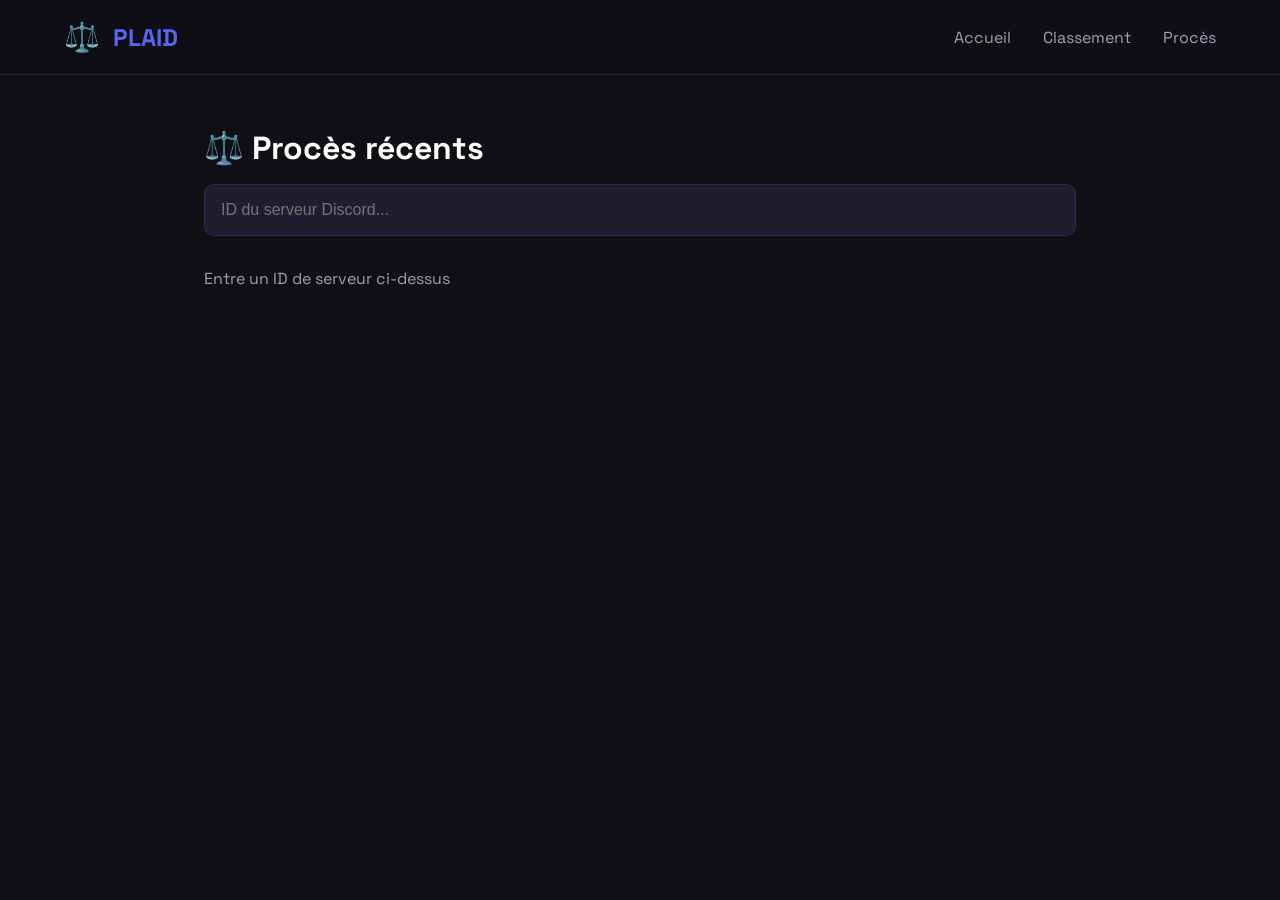
<file: web/pages/tribunal.html>
<!DOCTYPE html>
<html lang="fr">
<head>
    <meta charset="UTF-8">
    <meta name="viewport" content="width=device-width, initial-scale=1.0">
    <title>PLAID — Procès</title>
    <link rel="stylesheet" href="../css/style.css">
    <link href="https://fonts.googleapis.com/css2?family=Space+Grotesk:wght@400;500;700&display=swap" rel="stylesheet">
    <style>
        .page-content { padding: 8rem 4rem 4rem; max-width: 1000px; margin: 0 auto; }
        .search-bar { width: 100%; padding: 1rem; background: var(--card); border: 1px solid rgba(88,101,242,0.2); border-radius: 10px; color: white; font-size: 1rem; margin-top: 1rem; }
        .trials-list { margin-top: 2rem; display: flex; flex-direction: column; gap: 1rem; }
        .trial-card { background: var(--card); padding: 1.5rem; border-radius: 12px; border-left: 4px solid var(--accent); }
        .trial-card.guilty { border-left-color: #FF0000; }
        .trial-card.innocent { border-left-color: #00FF00; }
        .trial-header { display: flex; justify-content: space-between; margin-bottom: 0.8rem; }
        .trial-id { color: var(--accent); font-weight: 700; }
        .trial-status { padding: 0.3rem 0.8rem; border-radius: 6px; font-size: 0.85rem; }
        .trial-status.en_cours { background: rgba(255, 165, 0, 0.2); color: orange; }
        .trial-status.termine { background: rgba(88, 101, 242, 0.2); color: var(--accent); }
    </style>
</head>
<body>
    <nav class="navbar">
        <div class="nav-brand">
            <span class="logo">⚖️</span>
            <span class="brand-name">PLAID</span>
        </div>
        <div class="nav-links">
            <a href="../index.html">Accueil</a>
            <a href="leaderboard.html">Classement</a>
            <a href="tribunal.html">Procès</a>
        </div>
    </nav>

    <div class="page-content">
        <h1>⚖️ Procès récents</h1>
        <input type="text" class="search-bar" id="guild-input" placeholder="ID du serveur Discord...">
        <div class="trials-list" id="trials-list">
            <p style="color: var(--text2);">Entre un ID de serveur ci-dessus</p>
        </div>
    </div>

    <script>
        const API_URL = "https://plaid-api-6ddd.onrender.com";
        async function loadTrials() {
            const guildId = document.getElementById('guild-input').value;
            if (!guildId) return;
            try {
                const res = await fetch(`${API_URL}/api/trials/${guildId}`);
                const data = await res.json();
                const list = document.getElementById('trials-list');
                list.innerHTML = data.map(t => `
                    <div class="trial-card ${t.verdict || ''}">
                        <div class="trial-header">
                            <span class="trial-id">Procès #${t.id}</span>
                            <span class="trial-status ${t.status}">${t.status}</span>
                        </div>
                        <p><strong>Accusateur:</strong> ${t.accuser_id} → <strong>Accusé:</strong> ${t.accused_id}</p>
                        <p style="color: var(--text2); margin-top: 0.5rem;">${t.reason}</p>
                        <p style="margin-top: 0.5rem;">🔴 ${t.votes_guilty} coupable | 🟢 ${t.votes_innocent} innocent ${t.verdict ? '→ <strong>' + t.verdict.toUpperCase() + '</strong>' : ''}</p>
                    </div>
                `).join('') || '<p style="color: var(--text2);">Aucun procès</p>';
            } catch(e) { console.error(e); }
        }
        document.getElementById('guild-input').addEventListener('keypress', (e) => {
            if (e.key === 'Enter') loadTrials();
        });
    </script>
</body>
</html>
</file>
<file: web/css/style.css>
* {
    margin: 0;
    padding: 0;
    box-sizing: border-box;
}

:root {
    --bg: #0f0f14;
    --bg2: #1a1a24;
    --accent: #5865F2;
    --accent2: #FF6B6B;
    --text: #ffffff;
    --text2: #a0a0b0;
    --card: #1e1e2e;
}

body {
    font-family: 'Space Grotesk', sans-serif;
    background: var(--bg);
    color: var(--text);
    overflow-x: hidden;
}

/* NAV */
.navbar {
    display: flex;
    justify-content: space-between;
    align-items: center;
    padding: 1.2rem 4rem;
    background: rgba(15, 15, 20, 0.9);
    backdrop-filter: blur(10px);
    position: fixed;
    width: 100%;
    top: 0;
    z-index: 100;
    border-bottom: 1px solid rgba(88, 101, 242, 0.2);
}

.nav-brand {
    display: flex;
    align-items: center;
    gap: 0.8rem;
}

.logo { font-size: 1.8rem; }

.brand-name {
    font-size: 1.5rem;
    font-weight: 700;
    color: var(--accent);
}

.nav-links {
    display: flex;
    align-items: center;
    gap: 2rem;
}

.nav-links a {
    color: var(--text2);
    text-decoration: none;
    transition: color 0.3s;
}

.nav-links a:hover { color: var(--text); }

.btn-invite {
    background: var(--accent) !important;
    color: white !important;
    padding: 0.6rem 1.5rem;
    border-radius: 8px;
    font-weight: 600;
}

/* HERO */
.hero {
    min-height: 100vh;
    display: flex;
    flex-direction: column;
    justify-content: center;
    align-items: center;
    text-align: center;
    padding: 8rem 2rem 4rem;
    background: radial-gradient(ellipse at top, rgba(88, 101, 242, 0.15) 0%, transparent 60%);
}

.hero h1 {
    font-size: 5rem;
    font-weight: 700;
    margin-bottom: 1rem;
    background: linear-gradient(135deg, var(--accent), var(--accent2));
    -webkit-background-clip: text;
    -webkit-text-fill-color: transparent;
}

.subtitle {
    font-size: 1.5rem;
    color: var(--text2);
    margin-bottom: 1rem;
}

.description {
    font-size: 1.1rem;
    color: var(--text2);
    max-width: 600px;
    margin-bottom: 2.5rem;
}

.hero-buttons {
    display: flex;
    gap: 1rem;
    margin-bottom: 4rem;
}

.btn {
    padding: 0.9rem 2.5rem;
    border-radius: 10px;
    text-decoration: none;
    font-weight: 600;
    font-size: 1.1rem;
    transition: transform 0.2s, box-shadow 0.2s;
}

.btn:hover { transform: translateY(-2px); }

.btn-primary {
    background: var(--accent);
    color: white;
    box-shadow: 0 4px 20px rgba(88, 101, 242, 0.4);
}

.btn-secondary {
    background: transparent;
    color: var(--text);
    border: 2px solid rgba(255, 255, 255, 0.2);
}

.btn-secondary:hover { border-color: var(--accent); }

/* STATS */
.hero-stats {
    display: flex;
    gap: 3rem;
}

.stat-card {
    display: flex;
    flex-direction: column;
    align-items: center;
    background: var(--card);
    padding: 1.5rem 3rem;
    border-radius: 12px;
    border: 1px solid rgba(88, 101, 242, 0.2);
}

.stat-number {
    font-size: 2.5rem;
    font-weight: 700;
    color: var(--accent);
}

.stat-label {
    color: var(--text2);
    font-size: 0.9rem;
}

/* FEATURES */
.features {
    padding: 6rem 4rem;
    text-align: center;
}

.features h2 {
    font-size: 2.5rem;
    margin-bottom: 3rem;
}

.features-grid {
    display: grid;
    grid-template-columns: repeat(3, 1fr);
    gap: 2rem;
    max-width: 1200px;
    margin: 0 auto;
}

.feature-card {
    background: var(--card);
    padding: 2.5rem;
    border-radius: 16px;
    border: 1px solid rgba(88, 101, 242, 0.1);
    transition: transform 0.3s, border-color 0.3s;
}

.feature-card:hover {
    transform: translateY(-5px);
    border-color: var(--accent);
}

.feature-icon {
    font-size: 3rem;
    display: block;
    margin-bottom: 1rem;
}

.feature-card h3 {
    font-size: 1.3rem;
    margin-bottom: 0.8rem;
}

.feature-card p {
    color: var(--text2);
    line-height: 1.6;
}

/* FOOTER */
footer {
    text-align: center;
    padding: 3rem;
    color: var(--text2);
    border-top: 1px solid rgba(255, 255, 255, 0.05);
}

/* RESPONSIVE */
@media (max-width: 768px) {
    .navbar { padding: 1rem 1.5rem; }
    .nav-links { gap: 1rem; font-size: 0.9rem; }
    .hero h1 { font-size: 3rem; }
    .features-grid { grid-template-columns: 1fr; }
    .hero-stats { flex-direction: column; gap: 1rem; }
    .hero-buttons { flex-direction: column; }
}
</file>
